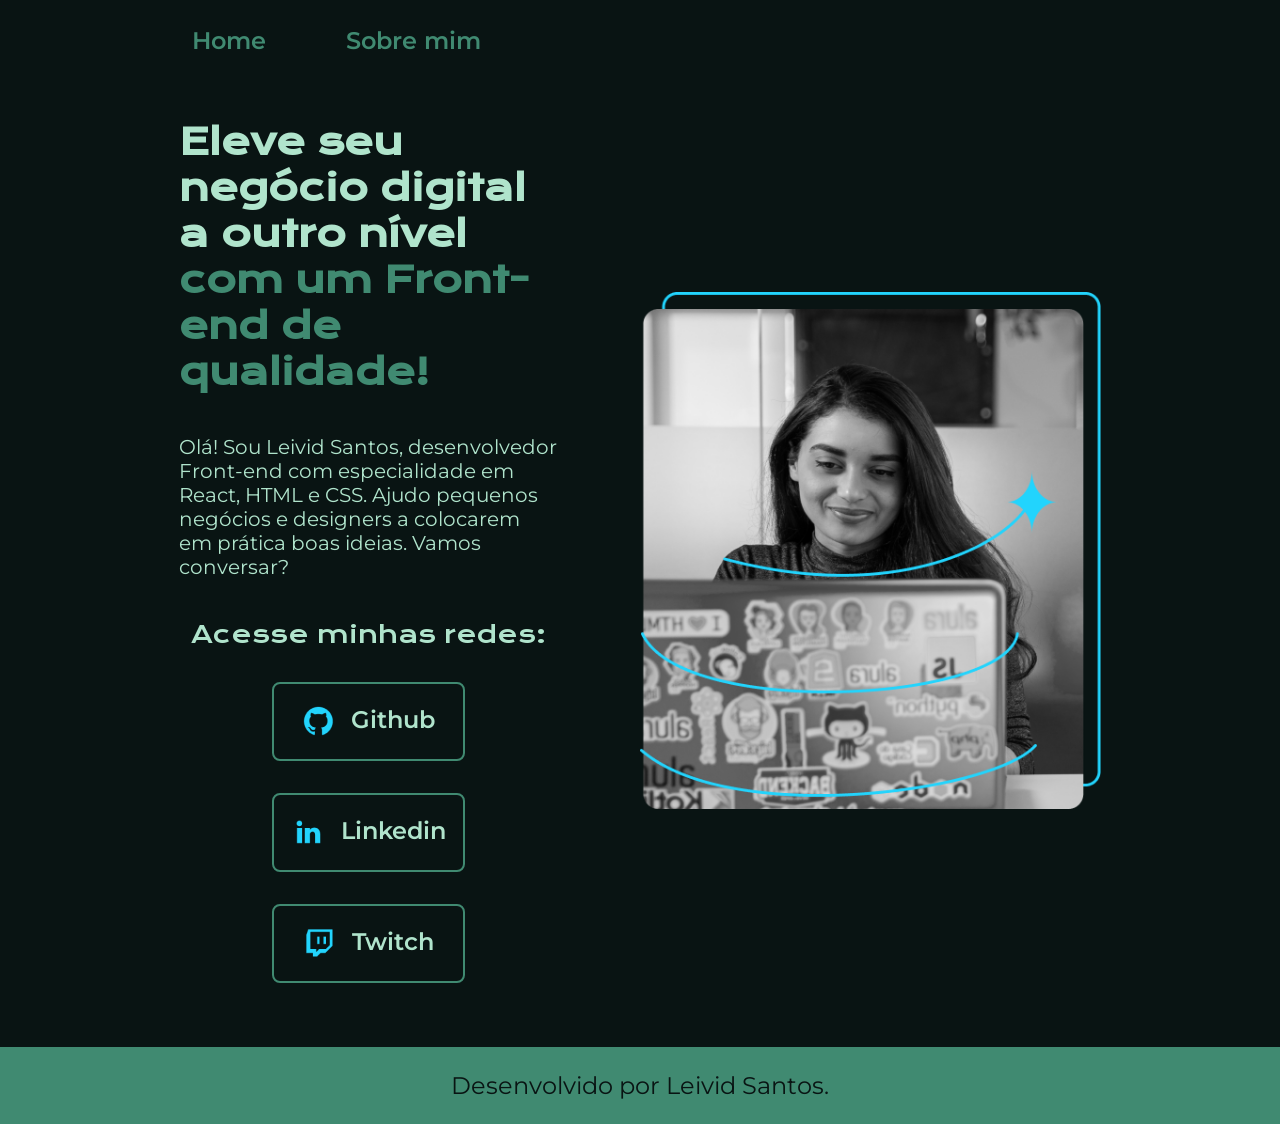
<file: index.html>
<!DOCTYPE html>
<html lang="pt-br">
<head>
    <meta charset="UTF-8">
    <meta name="viewport" content="width=device-width, initial-scale=1.0">
    <title>Portfolio</title>
    <link rel="stylesheet" href="./styles/style.css">
</head>
<body>
    <header class="cabecalho">
        <nav class="cabecalho__menu">
            <a class="cabecalho__menu__link" href="index.html">Home</a>
            <a class="cabecalho__menu__link" href="about.html">Sobre mim</a>
        </nav>
    </header>
    <main class="apresentacao">
        <section class="apresentacao__conteudo">
            <h1 class="apresentacao__conteudo__titulo">Eleve seu negócio digital a outro nível <strong class="titulo-destaque">com um Front-end de qualidade!</strong></h1>
            <p class="apresentacao__conteudo__paragrafo">Olá! Sou Leivid Santos, desenvolvedor Front-end com especialidade em React, HTML e CSS. Ajudo pequenos negócios e designers a colocarem em prática boas ideias. Vamos conversar?</p>
            <div class="apresentacao__links">
                <h2 class="apresentacao__links__subtitulo">Acesse minhas redes:</h2>
                <a class="apresentacao__links__navegacao" href="https://github.com/leividmarques" target="_blank">
                    <img src="./assets/github.png" alt="Logo do Github">
                    Github
                </a>
                <a class="apresentacao__links__navegacao" href="https://www.linkedin.com/in/leivid-marques-b793a119b/" target="_blank">
                    <img src="./assets/linkedin.png" alt="Logo do Linkedin">
                    Linkedin
                </a>
                <a class="apresentacao__links__navegacao" href="https://twitch.tv/guilimadev" target="_blank">
                    <img src="./assets/twitch.png" alt="Logo do Twitch">
                    Twitch
                </a>
            </div>
        </section>
        <img class="apresentacao__imagem"src="./assets/imagem.png" alt="Imagem de Desenvolvedor Front-end">
    </main>
    <footer class="rodape">
        <p>Desenvolvido por Leivid Santos.</p>
    </footer>
</body>
</html>
</file>
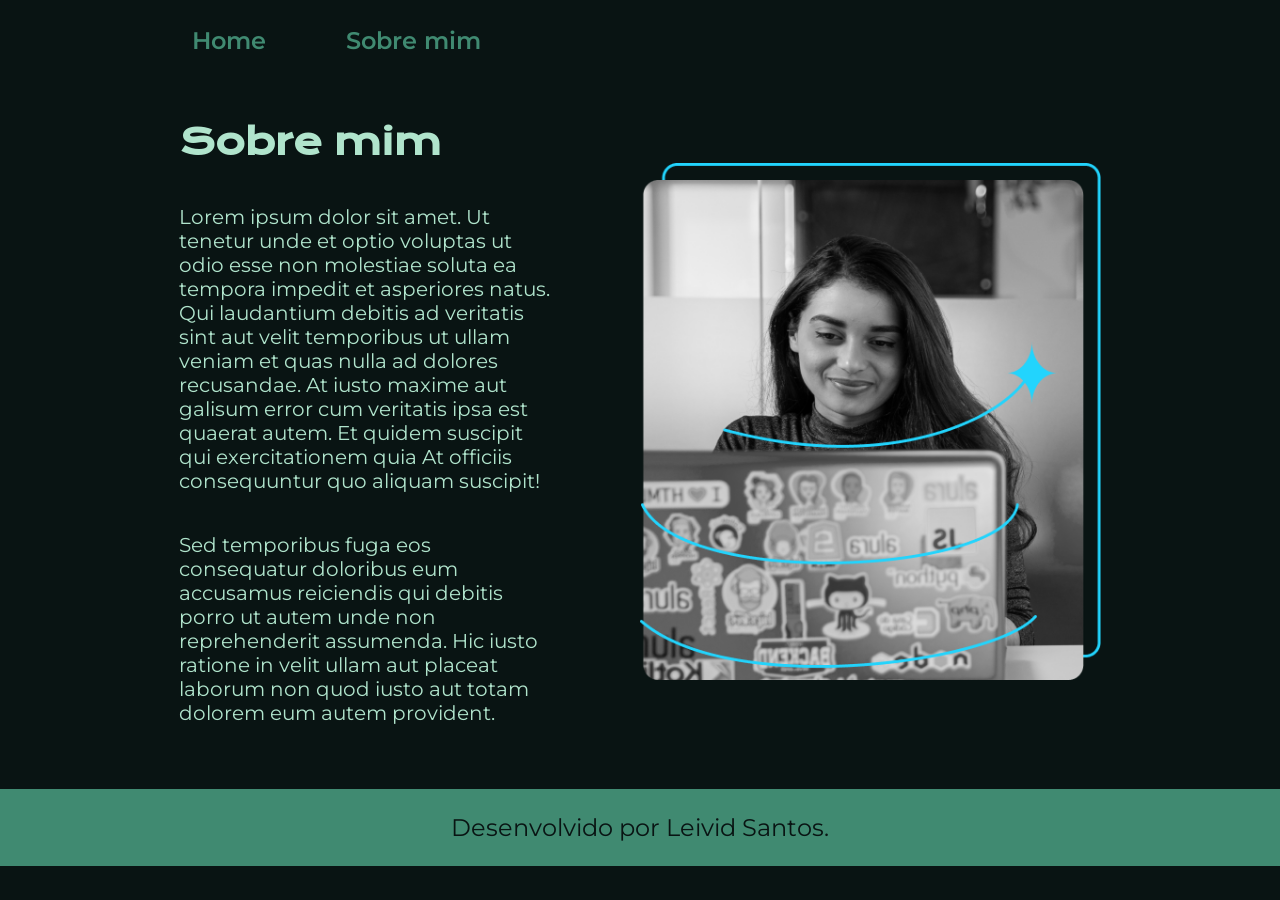
<file: about.html>
<!DOCTYPE html>
<html lang="pt-br">
<head>
    <meta charset="UTF-8">
    <meta name="viewport" content="width=device-width, initial-scale=1.0">
    <title>Sobre mim</title>
    <link rel="stylesheet" href="./styles/style.css">
</head>
<body>
    <header class="cabecalho">
        <nav class="cabecalho__menu">
            <a class="cabecalho__menu__link" href="index.html">Home</a>
            <a class="cabecalho__menu__link" href="about.html">Sobre mim</a>
        </nav>
    </header>

    <main class="apresentacao">
        <section class="apresentacao__conteudo">
            <h1 class="apresentacao__conteudo__titulo">Sobre mim</h1>
            <p class="apresentacao__conteudo__paragrafo">Lorem ipsum dolor sit amet. Ut tenetur unde et optio voluptas ut odio esse non molestiae soluta ea tempora impedit et asperiores natus. Qui laudantium debitis ad veritatis sint aut velit temporibus ut ullam veniam et quas nulla ad dolores recusandae. At iusto maxime aut galisum error cum veritatis ipsa est quaerat autem. Et quidem suscipit qui exercitationem quia At officiis consequuntur quo aliquam suscipit!</p>
            <p class="apresentacao__conteudo__paragrafo">Sed temporibus fuga eos consequatur doloribus eum accusamus reiciendis qui debitis porro ut autem unde non reprehenderit assumenda. Hic iusto ratione in velit ullam aut placeat laborum non quod iusto aut totam dolorem eum autem provident.</p>
        </section>
        <img class="apresentacao__imagem" src="./assets/imagem.png" alt="Imagem de Desenvolvedor Front-end">
    </main>

    <footer class="rodape">
        <p>Desenvolvido por Leivid Santos.</p>
    </footer>
</body>
</html>
</file>
<file: styles/style.css>
@import url('https://fonts.googleapis.com/css2?family=Krona+One&family=Montserrat:wght@100..900&display=swap');

:root {
    --cor-primaria: #091413;
    --cor-secundaria: #B0E4CC;
    --cor-terciaria: #408A71;
    --cor-hover: #285A48;

    --fonte-primaria: "montserrat", sans-serif;
    --fonte-secundaria: "krona one", sans-serif;
}

*{
    margin: 0;
    padding: 0;
}

body {
    box-sizing: border-box;
    background-color:var(--cor-primaria);
    color: var(--cor-secundaria);
}

.cabecalho {
    padding: 2% 0 0 15%;
}

.cabecalho__menu {
    display: flex;
    gap: 80px;
}

.cabecalho__menu__link{
    font-family: var(--fonte-primaria);
    font-weight: 600;
    font-size: 1.5rem;
    color: var(--cor-terciaria);
    text-decoration: none;
}

.cabecalho__menu__link:hover {
    color: var(--cor-secundaria);
}

.apresentacao {
    padding: 5% 14%;
    display: flex;
    align-items: center;
    justify-content: space-between;
    gap: 82px;
}

.apresentacao__conteudo {
    width: 50%;
    display: flex;
    flex-direction: column;
    gap: 40px;
}

.apresentacao__conteudo__titulo {
    font-size: 2.25rem;
    font-family: var(--fonte-secundaria);
}

.titulo-destaque {
    color: var(--cor-terciaria);
}

.apresentacao__conteudo__paragrafo {
    font-size: 1.25rem;
    font-family: var(--fonte-primaria);
}

.apresentacao__links {
    display: flex;
    flex-direction: column;
    justify-content: space-between;
    align-items: center;
    gap: 32px;
}

.apresentacao__links__subtitulo{
    font-family: var(--fonte-secundaria);
    font-weight: 400;
    font-size: 1.5rem;
}

.apresentacao__links__navegacao {
    display: flex;
    justify-content: center;
    gap: 16px;
    border: 2px solid var(--cor-terciaria);
    width: 50%;
    text-align: center;
    border-radius: 8px;
    font-size: 1.5rem;
    font-weight: 600;
    padding: 21.5px 0;
    text-decoration: none;
    color: var(--cor-secundaria);
    font-family: var(--fonte-primaria);
}

.apresentacao__links__navegacao:hover {
    background-color: var(--cor-hover);
}

.apresentacao__imagem{
    width: 50%;
}

.rodape{
    padding: 24px;
    color: var(--cor-primaria);
    background-color: var(--cor-terciaria);
    text-align: center;
    font-family: var(--fonte-primaria); 
    font-size: 1.5rem;
    font-weight: 400;
}

@media (max-width: 1100px) {
    .cabecalho {
        padding: 10%;
    }

    .cabecalho__menu {
        justify-content: center;
    }
    
    .apresentacao {
        flex-direction: column-reverse;
        padding: 5%;
    }

    .apresentacao__conteudo {
        width: auto;
    }
}
</file>
